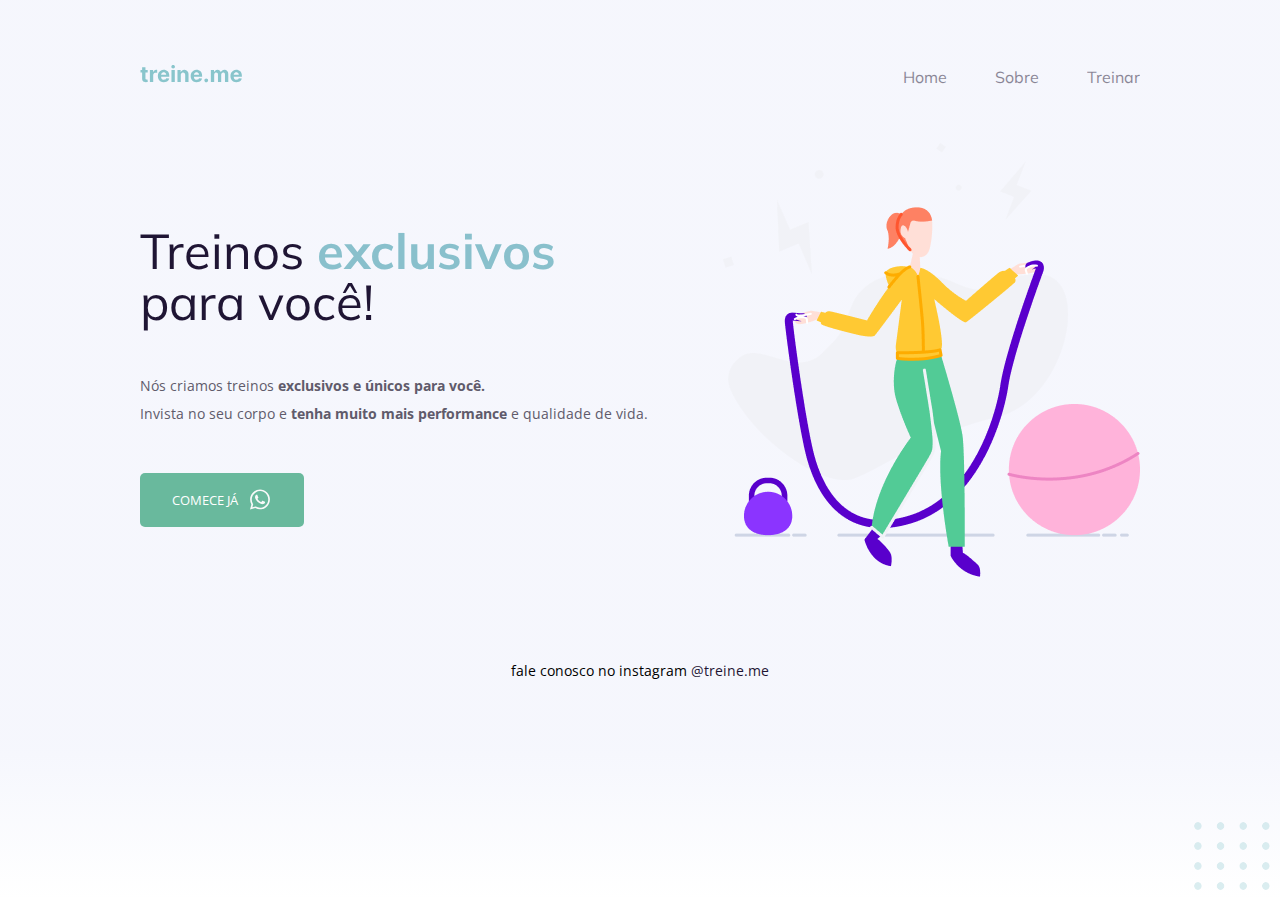
<file: desafio  01 - Fase 02/index.html>
<!DOCTYPE html>
<html lang="pt-br">
  <head>
    <link rel="preconnect" href="https://fonts.googleapis.com">
    <link rel="preconnect" href="https://fonts.gstatic.com" crossorigin>

    <meta charset="UTF-8" />
    <meta name="viewport" content="width=device-width, initial-scale=1.0" />
    <title>Treine me</title>

    <link href="https://fonts.googleapis.com/css2?family=Mulish:wght@400;700&family=Open+Sans:wght@400;700&display=swap" rel="stylesheet">

    <link rel="stylesheet" href="style.css">

  </head>
  <body>
    <div class="page">
      <nav>
          <a id="logo" href="#">
            <img src="images/logo.svg" alt="Treine.me" />
          </a>
          <ul>
            <li><a href="#">Home</a></li>
            <li><a href="#">Sobre</a></li>
            <li><a href="#">Treinar</a></li>
          </ul>
      </nav>
      
      <main>
          <section class="text">
            <h1>Treinos <span>exclusivos</span> para você!</h1>
      

            <p>
              Nós criamos treinos <strong>exclusivos e únicos para você.</strong></br>
              Invista no seu corpo e <strong>tenha muito mais performance</strong> e qualidade de vida.
            </p>
            <button>
              Comece já
              <img src="images/whats.svg" alt="Ícone do whatsapp">
                
            </button>
          </section>
          <img src="images/img.png" alt="Desenho de uma mulher pulando corta numa academia.">
      </main>

      <footer>
          fale conosco no instagram <a href="https://instagram.com/treineme" target="_blank">@treine.me</a>
      </footer>
    </div>

    <img id="balls" src="images/balls.svg" alt="Bolinhas decorativas verdes no canto inferior direito da página.">

  </body>
</html>
</file>
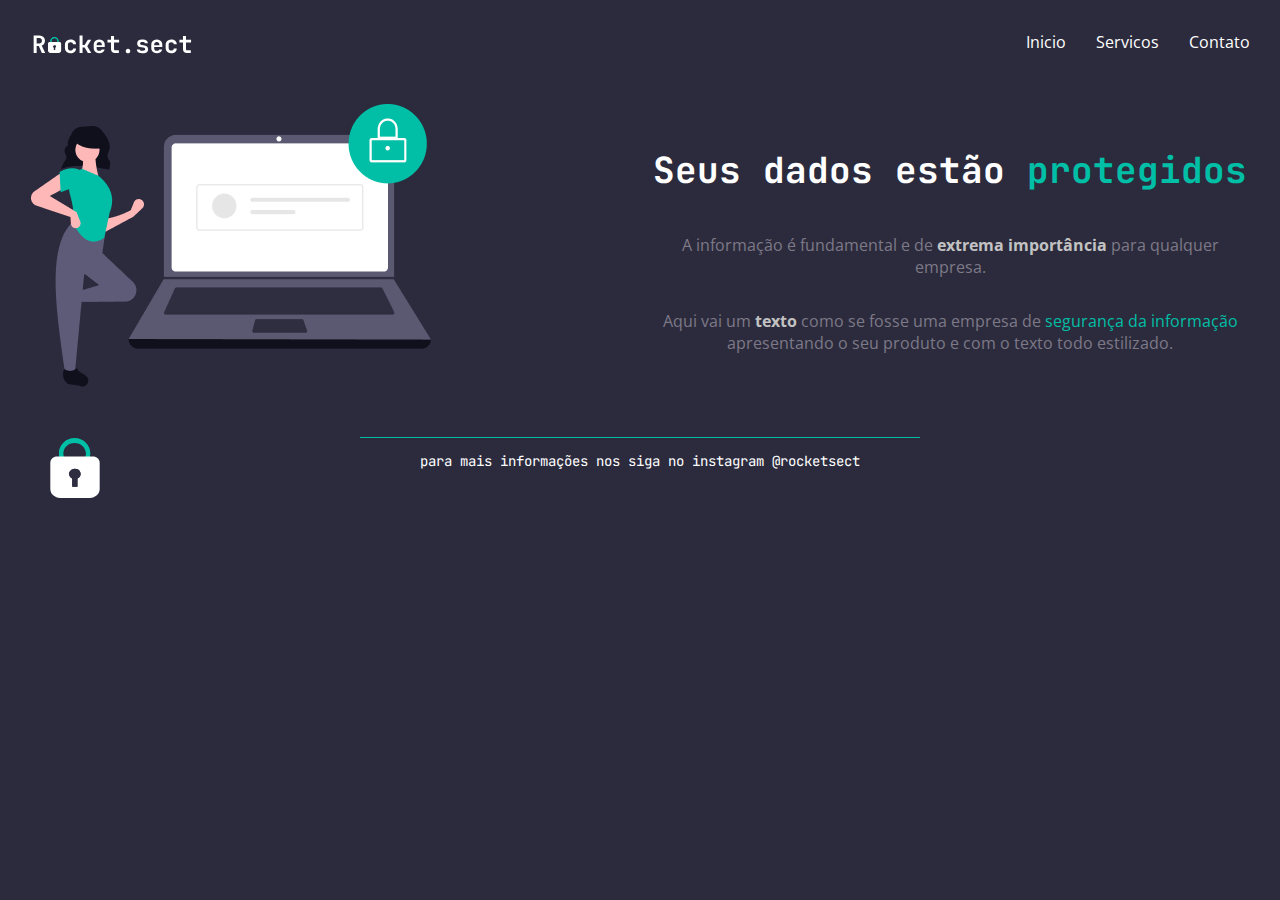
<file: Desafio-Avancado-fase02/index.html>
<!DOCTYPE html>
<html lang="pt-br">
<head>
    <meta charset="UTF-8">
    <meta name="viewport" content="width=device-width, initial-scale=1.0">
    <link rel="preconnect" href="https://fonts.googleapis.com">
    <link rel="preconnect" href="https://fonts.gstatic.com" crossorigin>
    <link href="https://fonts.googleapis.com/css2?family=JetBrains+Mono:ital,wght@0,100..800;1,100..800&family=Open+Sans:ital,wght@0,300..800;1,300..800&display=swap" rel="stylesheet">
    <title>Desafio Avancad</title>
    <link rel="stylesheet" href="style.css">
</head>
<body>
    <header>
        <img src="img/logo.svg" alt="Logo da empresa Rocker Sect">
        <nav>
            <a href="#">Inicio</a>
            <a href="#">Servicos</a>
            <a href="#">Contato</a>
        </nav>
    </header>
    <main>
        <img src="img/img1.png" alt="Imagem principal do site, pessoa ao lado do notebook com um cadeado fechado simbolo de seguranca" class="imgMain">
        <div class="texto">
            <h1>Seus dados estão <span>protegidos</span></h1>
            <p>
                A informação é fundamental e de <strong>extrema importância</strong> para qualquer empresa.
            </p>
            <p>
                Aqui vai um <strong>texto</strong> como se fosse uma empresa de <span>segurança da informação</span> apresentando o seu produto e com o texto todo estilizado.
            </p>
        </div>
    </main>
    <footer>
       <p>para mais informações nos siga no instagram <a href="www.instagram.com/reocketsect">@rocketsect</a></p>
       <img src="img/padlock-decoration.svg" alt="Logo final da pagina cadeado fechado" class="logoFinal">
    </footer>
   
    
</body>
</html>
</file>
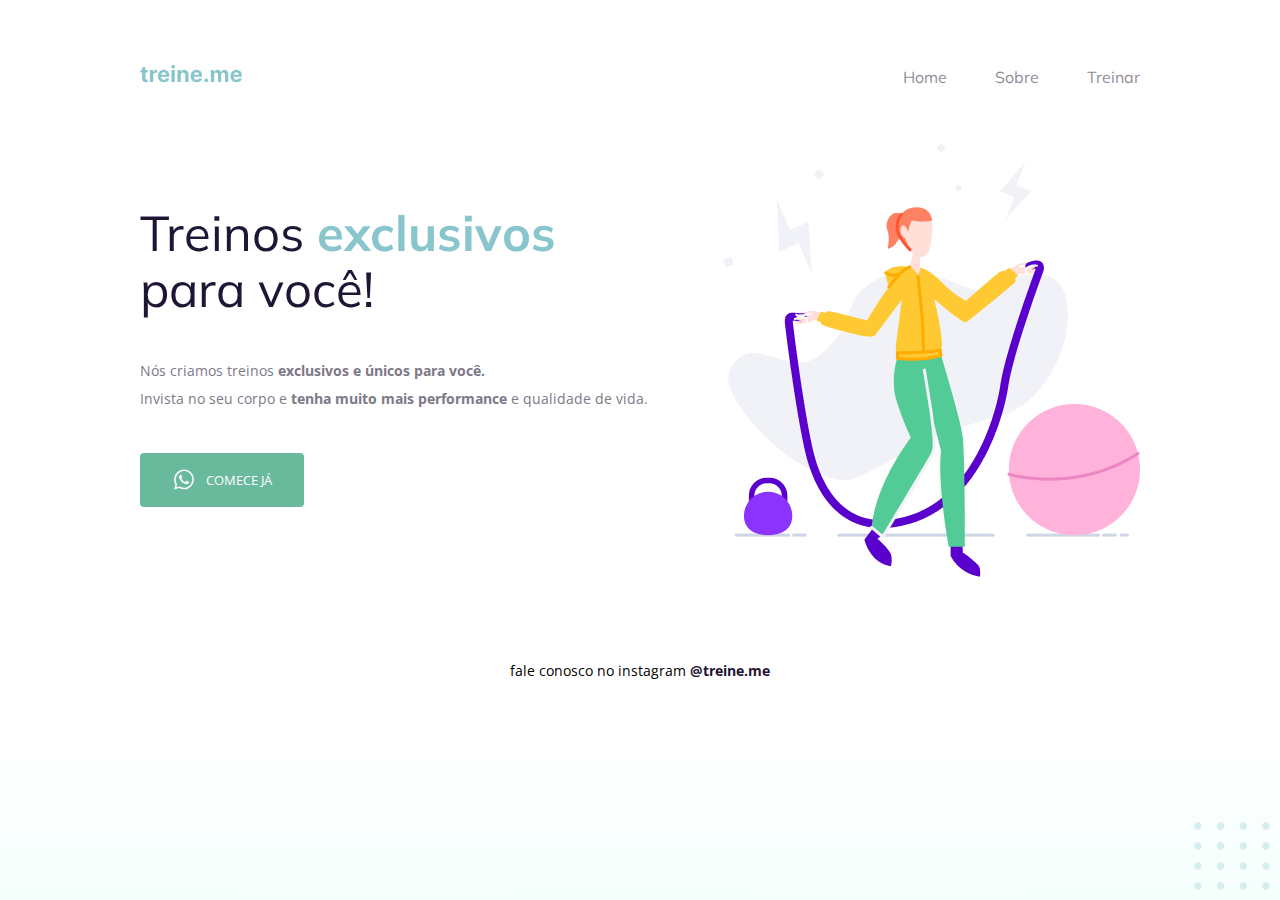
<file: Desafio_Intermediário_acessibilidade/index.html>
<!DOCTYPE html>
<html lang="pt-br">
  <head>
    <link rel="preconnect" href="https://fonts.googleapis.com">
    <link rel="preconnect" href="https://fonts.gstatic.com" crossorigin>

    <meta charset="UTF-8" />
    <meta name="viewport" content="width=device-width, initial-scale=1.0" />
    <title>Treine me</title>

    <link href="https://fonts.googleapis.com/css2?family=Mulish:wght@400;700&family=Open+Sans:wght@400;700&display=swap" rel="stylesheet">

    <link rel="stylesheet" href="style.css">

  </head>
  <body>
    <div class="page">
        <nav>
          <a id="logo" href="#">
            <img src="images/logo.svg" alt="Treine.me" />
          <ul class="list">
            <li class="item"><a href="#">Home</a></li>
            <li class="item"><a href="#">Sobre</a></li>
            <li class="item"><a href="#">Treinar</a></li>
          </ul>
        </nav>
    
      <main>
        <div>
          <h1 class="title">Treinos <span>exclusivos</span> para você!</h1>

          <p>
            Nós criamos treinos <strong>exclusivos e únicos para você.</strong></br>
            Invista no seu corpo e <strong>tenha muito mais performance</strong> e qualidade de vida.
          <p>

          <button>
              <img src="images/whats.svg" alt="Ícone do whatsapp">
              Comece já
          </buttonv>

        </div>

        <img src="images/img.png" alt="Desenho de uma mulher pulando corta numa academia.">
      </div>
      <footer>
          fale conosco no instagram <a href="https://instagram.com/treineme" target="_blank">@treine.me</a>
      </footer>
    </div>

    <img id="balls" src="images/balls.svg" alt="Bolinhas decorativas verdes no canto inferior direito da página.">

  </body>
</html>
</file>
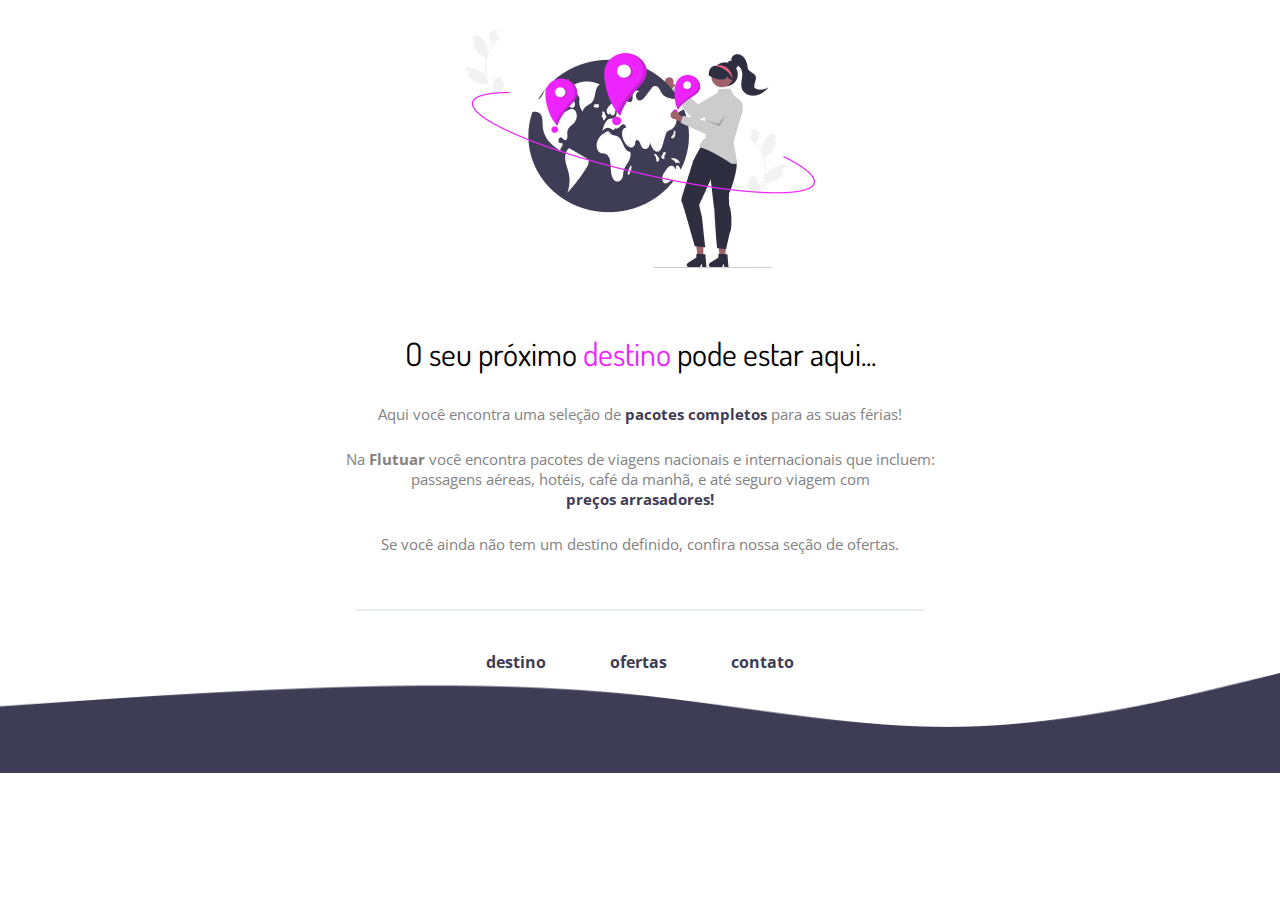
<file: projeto01-solo/index.html>
<!DOCTYPE html>
<html lang="pt-br">
<head>
    <meta charset="UTF-8">
    <meta name="viewport" content="width=device-width, initial-scale=1.0">
    <title>Proximo destino Rocketseat</title>
    <link rel="icon" type="image/x-icon" href="img/Favicon.svg" />
    <link rel="preconnect" href="https://fonts.googleapis.com">
    <link rel="preconnect" href="https://fonts.gstatic.com" crossorigin>
    <link href="https://fonts.googleapis.com/css2?family=Dosis:wght@200..800&family=Open+Sans:ital,wght@0,300..800;1,300..800&display=swap" rel="stylesheet">
    <link rel="stylesheet" href="style.css">
</head>
<body>
    <div>
        <img src="img/img1.png" alt="pessoa escolhendo destino no mundo" id="hero">

        <h1>
            O seu próximo <span>destino</span> pode estar aqui...
        </h1>
        <p>Aqui você encontra uma seleção de <strong>pacotes completos</strong> para as suas férias!</p>
        <p>Na <strong class="strongClaro">Flutuar</strong> você encontra pacotes de viagens nacionais e internacionais que incluem: passagens aéreas, hotéis, café da manhã, e até seguro viagem com </br><strong>preços arrasadores!</strong></p>
        <p>Se você ainda não tem um destino definido, confira nossa seção de ofertas.
        </p>
    </div>

    <div class="line"></div>


    <footer>
        <a href="destino.com">destino</a>
        <a href="ofertas.com">ofertas</a>
        <a href="contato.com">contato</a>
        <img src="img/Footer.png" alt="Footer cor Rocha da pagina">
        
    </footer>
</body>
</html>
</file>
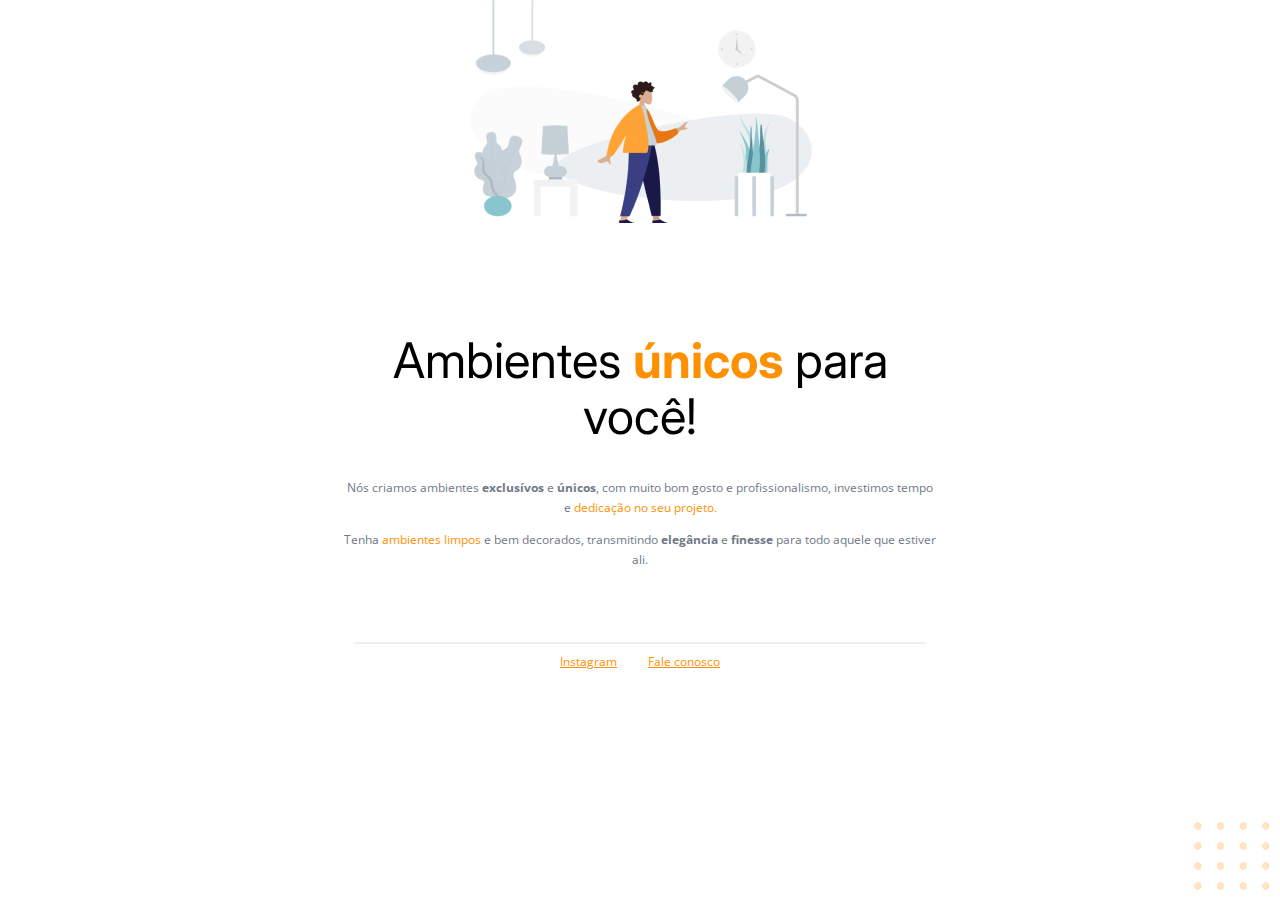
<file: projeto01/index.html>
<!DOCTYPE html>
<html lang="pt-br">
<head>
    <meta charset="UTF-8">
    <meta name="viewport" content="width=device-width, initial-scale=1.0">
    <title>Moveis Custon</title>
    <link rel="preconnect" href="https://fonts.googleapis.com">
    <link rel="preconnect" href="https://fonts.gstatic.com" crossorigin>
    <link href="https://fonts.googleapis.com/css2?family=Inter:wght@100..900&family=Open+Sans:ital,wght@0,300..800;1,300..800&display=swap" rel="stylesheet">

    <link rel="stylesheet" href="style.css">
</head>
<body>
    
    <div id="hero">
        <img src="img/img1.png" alt="img Hero, principal do site, pessoa no escritorio">
        <h1>Ambientes <span>únicos</span> para você!</h1>

        <p>Nós criamos ambientes <strong>exclusívos</strong> e <strong>únicos</strong>, com muito bom gosto e profissionalismo, investimos tempo e <span>dedicação no seu projeto.</span> </p>

        <p>Tenha <span>ambientes limpos</span> e bem decorados, transmitindo <strong>elegância</strong>  e <strong>finesse</strong> para todo aquele que estiver ali.</p>
    </div>
    <footer id="footer">
        <div id="line"></div>
            <a href="http://Instagram.com" target="_blank">Instagram</a>
            <a href="mailto:contato.bahiamobile@gmail.com">Fale conosco</a>
    </footer>
    <img src="img/ballsn.svg" alt="Balls img" id="balls">
</body>
</html>
</file>
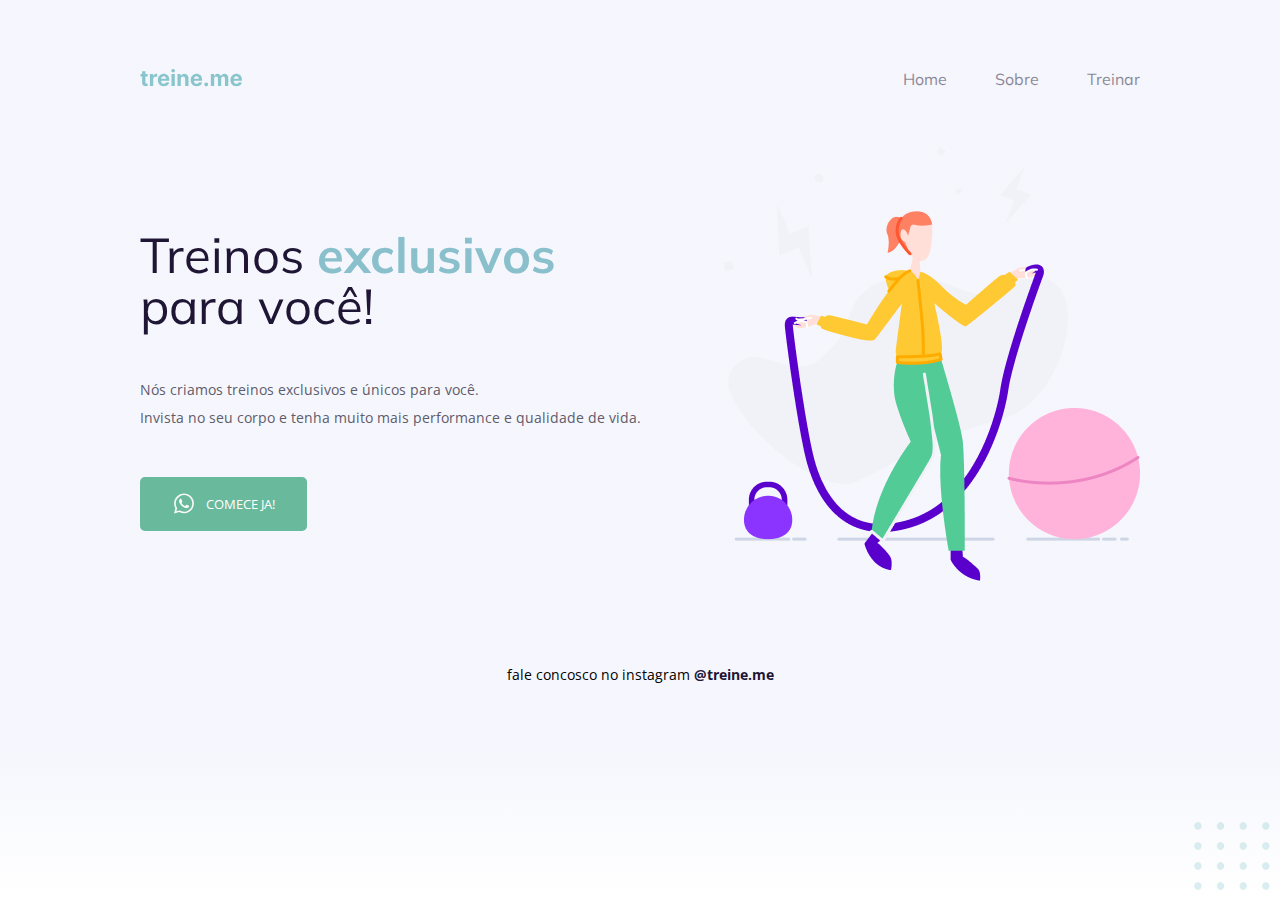
<file: projeto02/index.html>
<!DOCTYPE html>
<html lang="pt-br">
<head>
    <link rel="preconnect" href="https://fonts.googleapis.com">
    <link rel="preconnect" href="https://fonts.gstatic.com" crossorigin>
    <meta charset="UTF-8">
    <meta name="viewport" content="width=device-width, initial-scale=1.0">
    <title>projeto02</title>
    <link rel="stylesheet" href="style.css">    
    <link href="https://fonts.googleapis.com/css2?family=Mulish:ital,wght@0,200..1000;1,200..1000&family=Open+Sans:ital,wght@0,300..800;1,300..800&display=swap" rel="stylesheet">
</head>
<body>
    <div class="page">
        
           
            <nav>
                <a id="logo" href="#">
                    <img src="img/Logo.svg" alt="Logo Treine.me">
                </a>
                
                <ul>
                    <li>
                        <a href="#">Home</a>
                        
                    </li>
                    <li>
                        <a href="#">Sobre</a>
                          
                    </li>
                    <li>
                        <a href="#">Treinar</a>
                        
                    </li>
                </ul>
            </nav>


        <main>
            <section class="text">
                <h1>Treinos <span>exclusivos </span>para você!</h1>

                <p>Nós criamos treinos <span>exclusivos e únicos para você.</span></br>
                    Invista no seu corpo e <span>tenha muito mais performance</span> e qualidade de vida.
                </p>
                <button>
                    <img src="img/whatsapp 1.svg" alt="whatsapp logo">
                    Comece ja!
                </button>
            </section>
            <img src="img/fitness-jump.png" alt="pessoa fitnes pulando">
        </main> 
        
        <footer>
            <p>
                fale concosco no instagram   <a href="https://www.instagram.com/treineme" target="_blank"><strong>@treine.me </strong></a>
            </p>
            
        </footer> 
    </div>

    <img src="img/balls-decoration.svg" id="balls" alt="Bolas verdes inf direito na pagina">
  
</body>
</html>
</file>
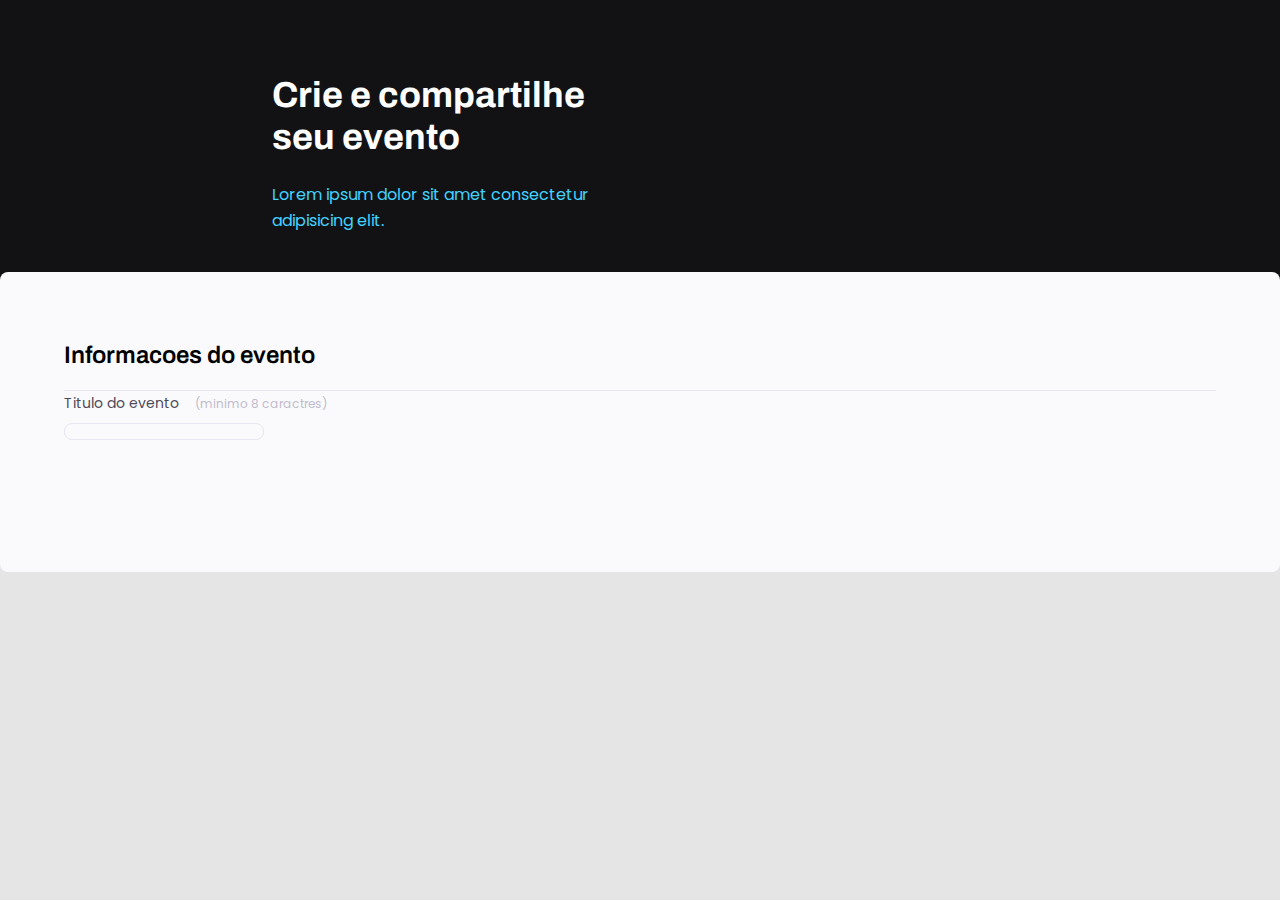
<file: projeto03/index.html>
<!DOCTYPE html>
<html lang="pt-br">
<head>
    <link rel="preconnect" href="https://fonts.googleapis.com">
    <link rel="preconnect" href="https://fonts.gstatic.com" crossorigin>
    <meta charset="UTF-8">
    <meta name="viewport" content="width=device-width, initial-scale=1.0">
    <title>iniciando imput</title>

    <link href="https://fonts.googleapis.com/css2?family=Archivo:ital,wght@0,100..900;1,100..900&family=Poppins:ital,wght@0,100;0,200;0,300;0,400;0,500;0,600;0,700;0,800;0,900;1,100;1,200;1,300;1,400;1,500;1,600;1,700;1,800;1,900&display=swap" rel="stylesheet">
    <link rel="stylesheet" href="style.css">

</head>
<body>
    <div class="page">
        <header>
            <h1>Crie e compartilhe seu evento</h1>
            <p>Lorem ipsum dolor sit amet consectetur adipisicing elit. </p>
        </header>
    </div>
    
    <form action="">
        <fieldset>
            <legend> Informacoes do evento </legend>
            <div class="input-wrapper">
                <label for="event-title">Titulo do evento <span>(minimo 8 caractres)</span> </label>
                <input type="text" id="event-title"/>

            </div>
        </fieldset>
    </form>
    
</body>
</html>
</file>
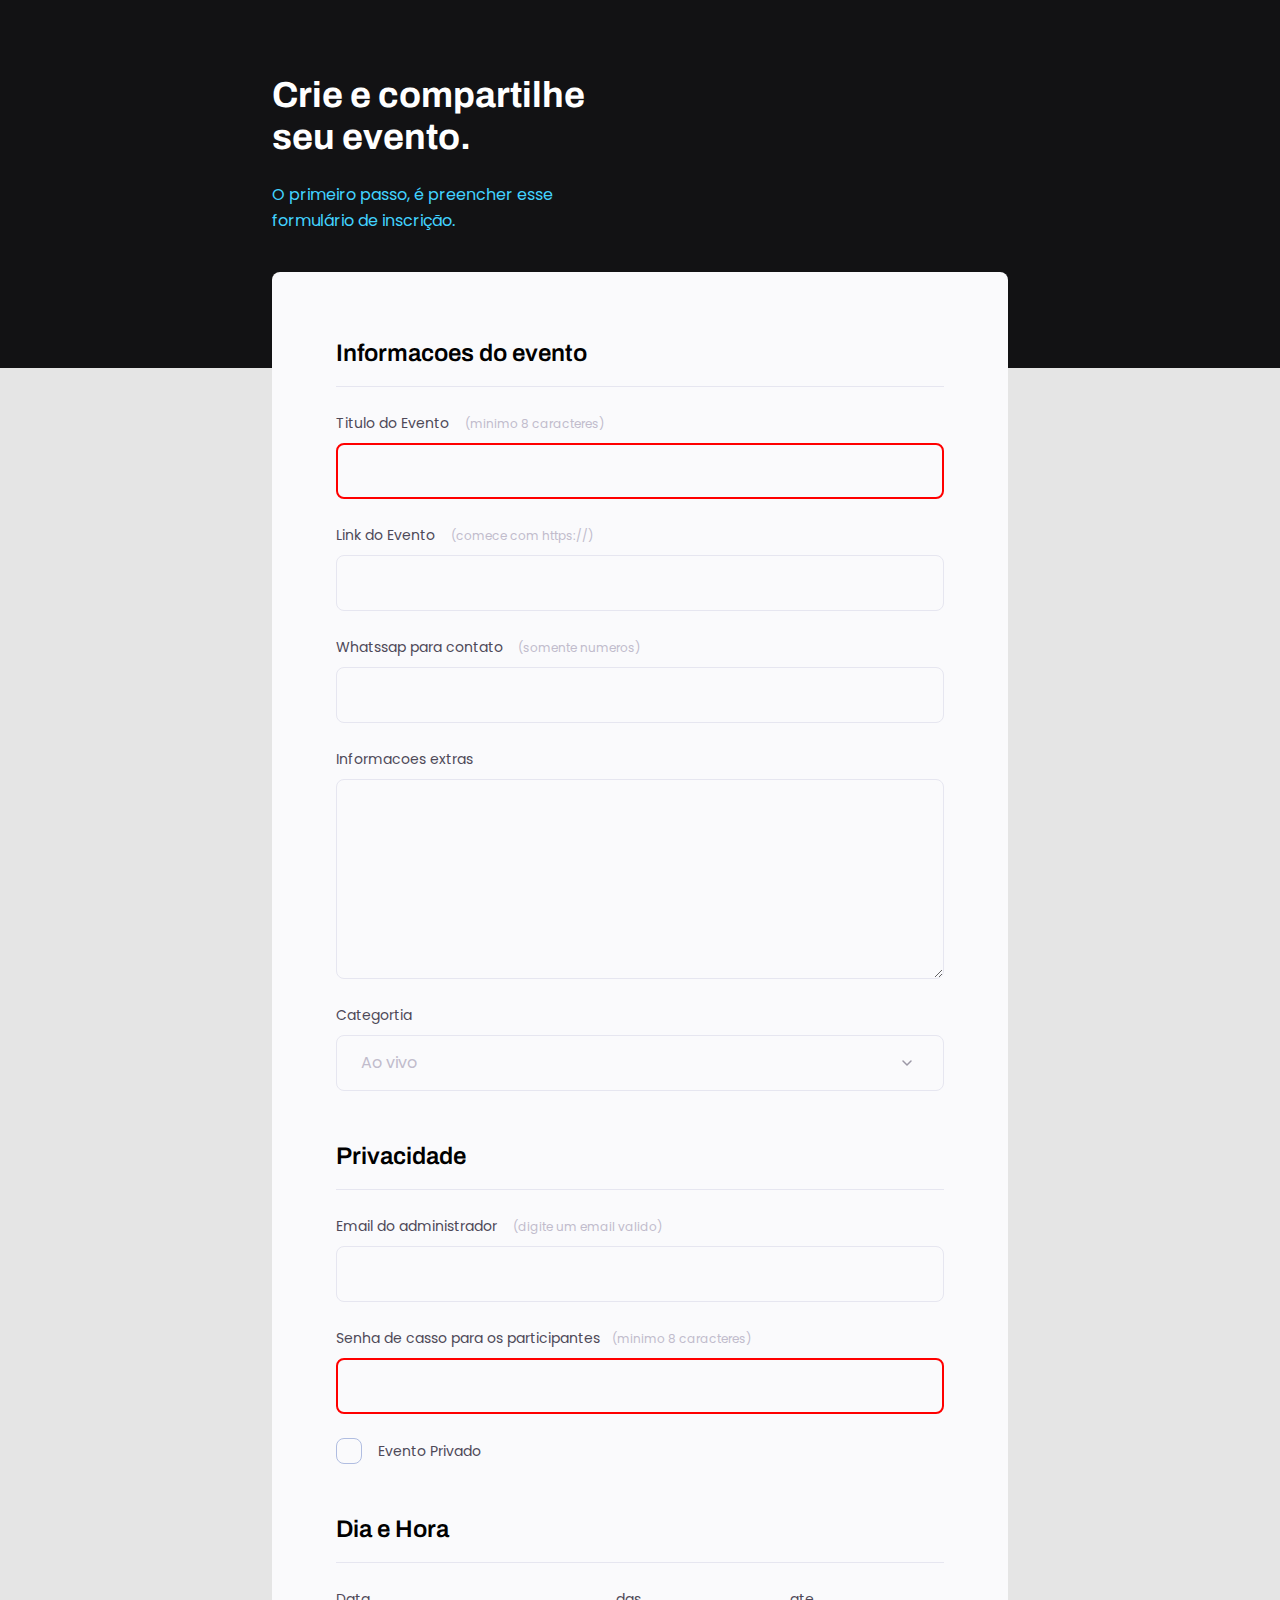
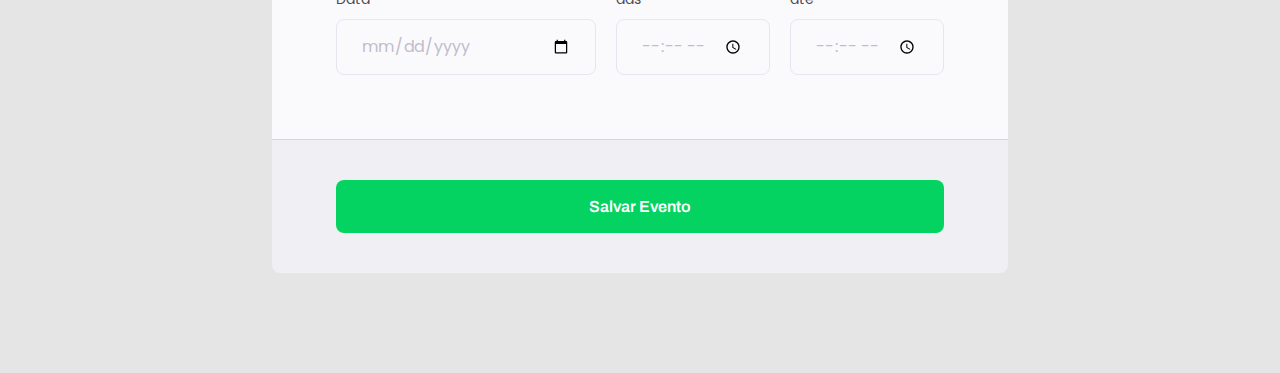
<file: projetoForm/index.html>
<!DOCTYPE html>
<html lang="pt-BR">
<head>
    <link rel="preconnect" href="https://fonts.googleapis.com">
    <link rel="preconnect" href="https://fonts.gstatic.com" crossorigin>
    <meta charset="UTF-8">
    <meta name="viewport" content="width=device-width, initial-scale=1.0">
    <title>Formularios</title>
    <link rel="stylesheet" href="style.css">
    <link href="https://fonts.googleapis.com/css2?family=Archivo:ital,wght@0,100..900;1,100..900&family=Poppins:ital,wght@0,100;0,200;0,300;0,400;0,500;0,600;0,700;0,800;0,900;1,100;1,200;1,300;1,400;1,500;1,600;1,700;1,800;1,900&display=swap" rel="stylesheet">
</head>
<body>
    <div class="page">
        <header>
            <h1>
                Crie e compartilhe seu evento.
            </h1>
            <p>
                O primeiro passo, é preencher esse formulário de inscrição.
            </p>
        </header> 
    
          
        <form id="my-form" action="">
            <fieldset>

                <div class="fieldset-wrapper">

                    <legend>Informacoes do evento</legend>
           

                    <div class="input-wrapper">
                        <label for="event-title">Titulo do Evento
                        <span> (minimo 8 caracteres)</span>  
                        </label>
                        <input type="text" id="event-title" required minlength="8"/>
    
                    </div>
    
                    <div class="input-wrapper">
                        <label for="event-link">Link do Evento <span> (comece com https://) </span>  
                        </label>
                        <input type="url" id="event-link" />
    
                    </div>

                    <div class="input-wrapper">
                        <label for="event-whatsapp">Whatssap para contato<span> (somente numeros) </span>  
                        </label>
                        <input type="number" id="event-whatsapp" />
    
                    </div>

                    <div class="input-wrapper">
                        <label for="event-infor">Informacoes extras  
                        </label>
                        <textarea id="event-infor"></textarea>
    
                    </div>

                    <div class="input-wrapper">
                        <label for="event-categoria">Categortia</label>
                        <select  id="event-categoria">
                            <option value="live">Ao vivo</option>
                            <option value="podcast">Podcast</option>
                            <option value="mentorship">Mentoria</option>
                        </select>
    
                    </div>
                </div>
                
               
            </fieldset>      

            <fieldset>

                <div class="fieldset-wrapper">

                    <legend>Privacidade</legend>
                    <div class="input-wrapper">
                        <label for="event-data">Email do administrador
                        <span> (digite um email valido) </span>  
                        </label>
                        <input type="data" id="event-data" />
    
                    </div>
                    <div class="input-wrapper">
                        <label for="event-password"> Senha de casso para os participantes<span>(minimo 8 caracteres) </span>  
                        </label>
                        <input type="password" id="event-password" required minlength="8" />
    
                    </div>
                    <div class="checkbox-wrapper">                      
                        <input type="checkbox" id="event-private" />
                        <label for="event-private"> Evento Privado  
                        </label>
                    </div>
                </div>
            </fieldset>
            <fieldset> 

                <div class="fieldset-wrapper">

                    <legend>Dia e Hora</legend>

                    <div class="col-3">

                        <div class="input-wrapper">
                            <label for="event-date">Data
                            </label>
                            <input type="date" id="event-date" />
        
                        </div>
                        
                        <div class="input-wrapper">
                            <label for="event-begin"> das 
                            </label>
                            <input type="time" id="event-begin" />
        
                        </div>

                        <div class="input-wrapper">
                            <label for="event-end"> ate </span>  
                            </label>
                            <input type="time" id="event-end" />
        
                        </div>

                    </div>
                   
                </div>
            </fieldset>

            
        </form>  
        <footer>
            <input form="my-form" type="submit" value="Salvar Evento" class="button">
        </footer>
        
        
    </div>  
   
</body>
</html>
</file>
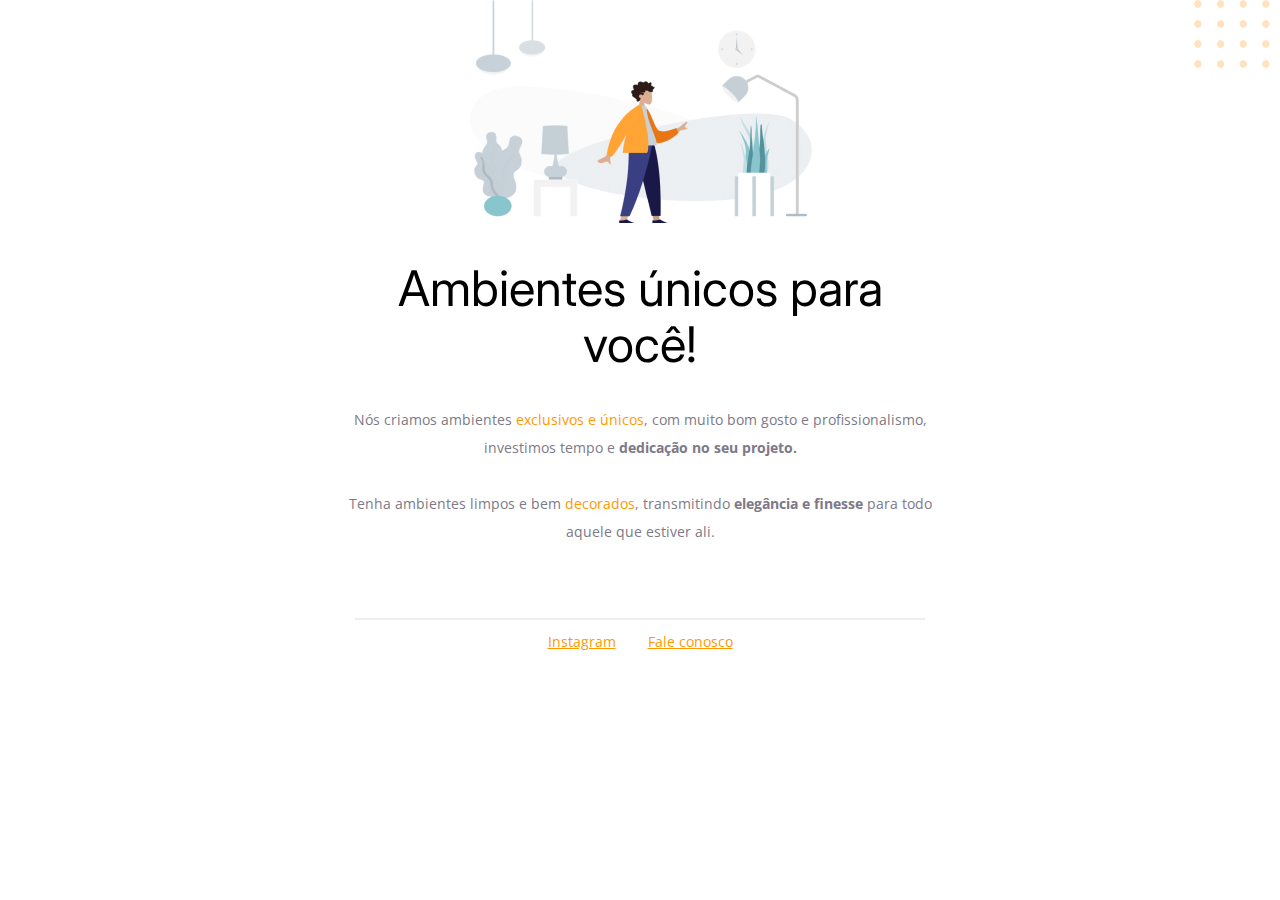
<file: desafio/Código do desafio - Fase 01/index.html>
<!-- Instrução que define o tipo do documento. -->
<!DOCTYPE html>
<html lang="pt-br">
  <!-- Tag <head> contém as instruções para a página -->
  <head>
    <link rel="preconnect" href="https://fonts.googleapis.com" />
    <link rel="preconnect" href="https://fonts.gstatic.com" crossorigin />
    <meta charset="UTF-8" />
    <meta name="viewport" content="width=device-width, initial-scale=1.0" />
    <title>Móveis customizados</title>

    <link
      href="https://fonts.googleapis.com/css2?family=Inter:wght@400;700&family=Open+Sans:wght@400;700&display=swap"
      rel="stylesheet"
    />

    <link rel="stylesheet" href="style.css" />
  </head>

  <!-- Tag <body> é o corpo do documento, onde tem as informações que serão mostradas. -->
  <body>
   
    <div id="hero">
      <img
      src="images/img1.jpg"
      alt="Desenho de uma pessoa vestindo uma camisa amarela em uma sala com Móveis"
    />
      
      <h1>Ambientes únicos para você!</h1>
      <p>
        Nós criamos ambientes <span>exclusivos e únicos</span>, com muito
        bom gosto e profissionalismo, investimos tempo e
        <strong>dedicação no seu projeto.</strong>

        <br />
        <br />
      
    Tenha ambientes limpos e bem <span>decorados</span>, transmitindo
    <strong>elegância e finesse</strong>
    para todo aquele que estiver ali.
      </p>
    </div>
    

    <div id="footer">
      <div class="line"></div>
      <a target="_blank" href="https://instagram.com/moveisparavoce"
        >Instagram</a
      >
      <a href="mailto:contato@moveisparavoce.com">Fale conosco</a>
    </div>


    <img
      id="balls"
      src="images/balls.svg"
      alt="Bolinhas alaranjadas no canto inferior direito da tela"
    />
  </body>
</html>
</file>
<file: desafio  01 - Fase 02/style.css>
body {
  margin: 0;
  font-family: 'Open Sans', 'sans-serif';
  background: linear-gradient(180deg, rgba(165, 176, 236, 0.105) 82.99%, rgba(2165, 176, 236, 0) 100% );

  min-height: 100vh;
}
a {
  text-decoration: none;
  color: #1F1534;
  
}
nav {
  display: flex;
  justify-content: space-between;
  align-items:  center;
  margin-bottom: 55px; 
}
main {
  display: flex;
  align-items: center;
  justify-content: space-between;
}
h1 {
  font-size: 49px;
  line-height: 51px;
  color: #1F1534 ;
  font-weight: normal;
  width: 490px;
}

h1, ul{
  font-family: 'Mulish', 'sans-serif';
}
ul li a{
  opacity: 0.5;
}
ul li a:hover {
  font-weight: bold;
  opacity: 1;
}

ul {
  list-style: none;
  margin: 0;
  display: flex;
  gap: 48px;
  padding: 0;
  
}
h1 span {
  color: #89C0CC;
  font-weight: bold;
}
section p {
  font-size: 14px;
  line-height: 28px;
  color: #605b6b;
  margin: 45px 0;
}


.page {
  width: 1000px;
  margin: 0 auto;
  padding-top: 65px;

}

button {
  color: white;
  text-transform: uppercase;
  font-family: 'Open Sans', 'sans-serif';

  display: flex;
  align-items: center;
  justify-content: center;
  
  background: #69B99D;    
  border: none;
  padding: 14px 32px 15px;
  gap: 10px;
  border-radius: 5px;

  cursor: pointer;

}
button:hover {
  background: #3a7862; 
  padding: 16px 35px 19px;
}

footer {
  font-size: 14px;
  line-height: 28px;
  text-align: center;
  margin-top: 80px;
}

#balls {
  position: fixed;
  bottom: 0;
  right: 0;
}
</file>
<file: Desafio-Avancado-fase02/style.css>
body {
    background-color: #2C2B3D;
    margin: 30px  30px 0px;
    
}
header {
    font-family: "Open Sans", sans-serif;
    display: flex;
    justify-content: space-between;
    align-items: center;  
    
   
}
nav {
    display: flex;
    gap:30px;
}
a {
    text-decoration: none;
    color: #fff;

}
main {
    display: flex;
    align-items: center;
    justify-content: space-between;
    margin: 50px 0;
    }
h1{
    font-family: "JetBrains Mono", sans-serif;
    font-size: 36px;
    color: #fff;
}
.texto {
    display: flex;
    flex-direction: column;
    flex-wrap: nowrap;
    align-content: center;
    justify-content: center;
    align-items: center;
    width: 600px;
    text-align: center;
 }
 .texto p {
    font-size: 16px;
    font-family: "Open Sans", sans-serif;
    color: #7D7987;
 }
 span{
    color: #00BFA6;
 }
 strong {
    color: #C2C2C2;
 }
 footer{
    display: flex;
    justify-content: space-around;
    font-family: "JetBrains Mono", sans-serif;
    color: #fff;
    font-size: 14px;
    width: 560px;
    border-top: 1px solid #00BFA6;
    margin: auto;
 }
 .logoFinal{
    width: 50px;
    height: 60px;
    position: fixed;
    left: 50px;
   
 }
</file>
<file: Desafio_Intermediário_acessibilidade/style.css>
body {
  margin: 0;

  font-family: "Open Sans", sans-serif;

  background: linear-gradient(180deg, rgb(227, 255, 248, 0) 82.08%, rgb(227, 255, 248, 0.38) 100%);

  min-height: 100vh;
}

.page {
  width: 1000px;
  margin: 0 auto;
  padding-top: 65px;
}

nav {
  display: flex;
  justify-content: space-between;
  align-items: center;
  margin-bottom: 55px;
}

ul {
  display: flex;
  gap: 48px;
  list-style: none;
  margin: 0;
  padding: 0;
}

a {
  color: #1f1534;
  text-decoration: none;
}

ul li a {
    opacity: 0.5;
}

ul li a:hover {
  font-weight: bold;
  opacity: 1;
}

ul,
h1 {
  font-family: "Mulish", sans-serif;
}

main {
  display: flex;
  align-items: center;
  justify-content: space-between;
}

h1 {
  font-size: 49px;
  line-height: 56px;
  color: #1f1534;

  font-weight: normal;

  width: 490px;
}

h1 span {
  color: #89c5cc;
  font-weight: bold;
}

p {
  font-size: 14px;
  line-height: 28px;
  color: #7d7987;

  margin: 40px 0;
}

button {
  color: white;
  text-transform: uppercase;
  font-family: "Open Sans", sans-serif;

  background: #69B99D;
  border: 0;
  padding: 14px 32px 15px;

  display: flex;
  align-items: center;
  justify-content: center;
  gap: 10px;

  border-radius: 4px;

  cursor: pointer;
}

footer {
  font-size: 14px;
  line-height: 28px;

  text-align: center;

  margin-top: 80px;
}

footer a {
  font-weight: bold;
}

#balls {
    position: fixed;
    bottom: 0;
    right: 0;
}
</file>
<file: projeto01-solo/style.css>
body{
    font-family: "Open Sans", sans-serif;
    text-align: center;
    margin: 0;
}

div{
    width: 626px;
    margin: auto;
}

h1{
    font-family: "Dosis", sans-serif;   
    font-size: 32px;
    line-height: 56px;
    font-weight: normal;

}
p{
    color: #828282;
    font-size: 15px;
    line-height: 20px;
    margin-bottom: 25px;
}

footer a{
    color: #3F3D56;
    text-decoration: none;
    margin: 30px;
    font-weight: bold;
}
footer img{
    position: relative;
    bottom: 0;
    left: 0;
    width: 100%;
    height:100px;
    margin: 0
}
span{
    color: #EE24FF;
}
strong{
    color: #3F3D56;
}
.strongClaro{
    color: #828282;
}
.line{
    width: 568px;
    height: 0;
    border: 1px #ECEFF2 solid;
    margin: 55px auto 40px;
}
#hero{
    width: 350px;
    margin: 30px auto 32px;
    
}
</file>
<file: projeto01/style.css>
body{
    font-family: "Open Sans", sans-serif;
    text-align: center;
    margin: 0;
}

h1{
    font-family: "Inter", sans-serif;   
    font-size: 49px;
    line-height: 56px;
    font-weight: normal;

}
h1 span{
    font-weight: bold;
    margin-bottom: 32px;
}


span, a{
    color: #ff9000;
}
p, footer{
    color: #707987;
    font-size: 12px;
    line-height: 20px;
}


footer{
    margin-bottom: 33px;
}
footer a + a{
    margin-left: 28px;
}
footer #line{
    width: 568px;
    height: 0;
    border: 1px #ECEFF2 solid;
    margin: 0 auto 8px;
}
#hero{
    width: 592px;
    margin: 0 auto 72px;
    
}
#hero img{
    margin-bottom: 72px;
}
#balls{
    position: fixed;
    bottom: 0;
    right: 0;
    
}
</file>
<file: projeto02/style.css>
body {
    margin: 0;
    font-family: 'Open Sans', 'sans-serif';
    background: linear-gradient(180deg, rgba(165, 176, 236, 0.105) 82.99%, rgba(2165, 176, 236, 0) 100% );

    min-height: 100vh;
}
a {
    text-decoration: none;
    color: #1F1534;
    
}
nav {
    display: flex;
    justify-content: space-between;
    align-items:  center;
    margin-bottom: 55px; 
}
main {
    display: flex;
    align-items: center;
    justify-content: space-between;
}
h1 {
    font-size: 49px;
    line-height: 51px;
    color: #1F1534 ;
    font-weight: normal;
    width: 490px;
}

h1, ul{
    font-family: 'Mulish', 'sans-serif';
}
ul li a{
    opacity: 0.5;
}
ul li a:hover {
    font-weight: bold;
    opacity: 1;
}

ul {
    list-style: none;
    margin: 0;
    display: flex;
    gap: 48px;
    padding: 0;
    
}
h1 span {
    color: #89C0CC;
    font-weight: bold;
}
section p {
    font-size: 14px;
    line-height: 28px;
    color: #605b6b;
    margin: 45px 0;
}


.page {
    width: 1000px;
    margin: 0 auto;
    padding-top: 65px;

}

button {
    color: white;
    text-transform: uppercase;
    font-family: 'Open Sans', 'sans-serif';

    display: flex;
    align-items: center;
    justify-content: center;
    
    background: #69B99D;    
    border: none;
    padding: 14px 32px 15px;
    gap: 10px;
    border-radius: 5px;

    cursor: pointer;

}
button:hover {
    background: #3a7862; 
    padding: 16px 35px 19px;
}

footer {
    font-size: 14px;
    line-height: 28px;
    text-align: center;
    margin-top: 80px;
}

#balls {
    position: fixed;
    bottom: 0;
    right: 0;
}
</file>
<file: projeto03/style.css>
* {
    box-sizing: border-box;
    margin: 0;
    padding: 0;
}

body{
    font-family: 'Poppins', sans-serif;
    background: #E5E5E5;
}
body::before{
    content: "";
    width: 100%;
    height: 368px;
    position: absolute;
    top: 0;
    left: 0;
    z-index: -1;
    background: #121214;
}
.page {
    width: 736px;
    margin: auto;
}
header {
    width: 319px;
    margin-top: 74px;
}
header h1{
    font-family: 'Archivo', sans-serif;
    font-weight: bold;
    font-size: 36px;
    line-height: 42px;
    color: white;
    margin-bottom: 24px;
    
}

header p {
    font-size: 16px;
    line-height: 26px;
    color: #42D3FF;

}
form {
    margin-top: 38px;
    background: #FAFAFC;
    min-height: 300px;
    border-radius: 8px;
    padding: 64px;
}
fieldset {
    border: none;

}
fieldset legend {
    font-family: 'Archivo', sans-serif;
    font-weight: 600;
    font-size: 24px;
    line-height: 38px;
    width: 100%;
    border-bottom: 1px solid #E6E6F0;
    padding-bottom: 16px;
}
.input-wrapper {
    display: flex;
    flex-direction: column;
}
.input-wrapper label
{
    
    font-size: 14px;
    line-height: 24px;
    color: #4E4958;
    margin-bottom: 8px;

}
.input-wrapper label span {
    margin-left: 12px;
    font-size: 12px;
    line-height: 20px;
    color: #C1BCCC;
}

.input-wrapper input{
    background: #FAFAFC;
    border: 1px solid #E6E6F0;
    border-radius: 8px;

    width: 200px;
}
</file>
<file: projetoForm/style.css>
/* Definindo as propriedades de margem, preenchimento e modelo de caixa para todos os elementos, ZERANDO O CSS */
* {
    margin: 0; /* Define a margem de todos os elementos como 0 para eliminar espaços em branco */
    padding: 0; /* Define o preenchimento de todos os elementos como 0 para eliminar espaços internos */
    box-sizing: border-box; /* Define o modelo de caixa como border-box para facilitar o dimensionamento */
}

/* Define a fonte para elementos de texto específicos */
body, input, select, textarea {
    font-family: 'Poppins', sans-serif; /* Define a fonte para esses elementos como 'Poppins' e fallback para sans-serif */
}

/* Define o plano de fundo para o corpo da página */
body {  
    background: #e5e5e5; /* Define o plano de fundo do corpo como uma cor cinza claro */
}

/* Cria um pseudo-elemento antes do conteúdo do corpo */
body::before {
    content: ''; /* Define o conteúdo do pseudo-elemento como vazio */
    width: 100%; /* Define a largura do pseudo-elemento como 100% da largura do corpo */
    height: 368px; /* Define a altura do pseudo-elemento como 368 pixels */
    background: #121214; /* Define o plano de fundo do pseudo-elemento como uma cor preta */
    position: absolute; /* Define a posição do pseudo-elemento como absoluta */
    top: 0; /* Posiciona o pseudo-elemento no topo do corpo */
    left: 0; /* Posiciona o pseudo-elemento à esquerda do corpo */
    z-index: -1; /* Define a camada z do pseudo-elemento para estar atrás do conteúdo do corpo */
    display: block; /* Define o pseudo-elemento como um bloco */
}
/* Define as propriedades para a classe .page */
.page {
    max-width: 736px; /* Define a largura máxima para a página como 736 pixels */
    margin: auto; /* Centraliza a página horizontalmente na tela */
}

/* Define as propriedades para o elemento <header> */
header {
    width: 319px; /* Define a largura do cabeçalho como 319 pixels */
    margin-top: 74px; /* Define a margem superior do cabeçalho como 74 pixels */
}

/* Define as propriedades para os títulos dentro do cabeçalho */
header h1 {
    font-family: 'Archivo', sans-serif; /* Define a fonte para o título como 'Archivo' e fallback para sans-serif */
    font-weight: bold; /* Define o peso da fonte como negrito */
    font-size: 36px; /* Define o tamanho da fonte como 36 pixels */
    line-height: 42px; /* Define a altura da linha como 42 pixels */
    color: white; /* Define a cor do texto como branco */
    margin-bottom: 24px; /* Define a margem inferior do título como 24 pixels */
}

/* Define as propriedades para os parágrafos dentro do cabeçalho */
header p {
    font-size: 16px; /* Define o tamanho da fonte do parágrafo como 16 pixels */
    line-height: 26px; /* Define a altura da linha do parágrafo como 26 pixels */
    color: #42d3ff; /* Define a cor do texto como azul claro (#42d3ff) */
}

/* Define as propriedades para o elemento <form> */
form {
    margin-top: 38px; /* Define a margem superior do formulário como 38 pixels */
    background: #fafafc; /* Define o plano de fundo do formulário como uma cor cinza claro (#fafafc) */
    min-height: 300px; /* Define a altura mínima do formulário como 300 pixels */
    border-radius: 8px 8px 0 0; /* Define os cantos arredondados para o topo esquerdo e direito do formulário */
    padding: 64px; /* Define o preenchimento interno do formulário como 64 pixels */
    display: flex; /* Define o layout do formulário como flexível */
    flex-direction: column; /* Define a direção principal do layout como coluna */
    gap: 48px; /* Define o espaçamento entre os elementos filhos do formulário como 48 pixels */
}

/* Define as propriedades para o elemento <fieldset> */
fieldset {
    border: none; /* Remove a borda padrão do campo do conjunto de campos */
}

/* Define as propriedades para o contêiner dos elementos do conjunto de campos */
.fieldset-wrapper {
    display: flex; /* Define o layout do contêiner como flexível */
    flex-direction: column; /* Define a direção principal do layout como coluna */
    gap: 24px; /* Define o espaçamento entre os elementos filhos do contêiner como 24 pixels */
}

/* Define as propriedades para a legenda dentro do elemento <fieldset> */
fieldset legend {
    font-family: 'Archivo', sans-serif; /* Define a fonte da legenda como 'Archivo' e fallback para sans-serif */
    font-style: normal; /* Define o estilo da fonte como normal */
    font-weight: 600; /* Define o peso da fonte como 600 (negrito) */
    font-size: 24px; /* Define o tamanho da fonte como 24 pixels */
    line-height: 34px; /* Define a altura da linha como 34 pixels */
    width: 100%; /* Define a largura da legenda como 100% */
    border-bottom: 1px solid #E6E6F0; /* Adiciona uma borda inferior de 1 pixel sólido com uma cor cinza claro (#E6E6F0) */
    padding-bottom: 16px; /* Adiciona preenchimento inferior de 16 pixels */
}

/* Define as propriedades para o contêiner dos campos de entrada */
.input-wrapper {
    display: flex; /* Define o layout do contêiner como flexível */
    flex-direction: column; /* Define a direção principal do layout como coluna */
}

/* Define as propriedades para as etiquetas dentro do contêiner dos campos de entrada e do contêiner dos campos de seleção */
.input-wrapper label,
.checkbox-wrapper label {
    font-size: 14px; /* Define o tamanho da fonte da etiqueta como 14 pixels */
    line-height: 24px; /* Define a altura da linha da etiqueta como 24 pixels */
    color: #4e4958; /* Define a cor do texto da etiqueta como um tom de cinza (#4e4958) */
    margin-bottom: 8px; /* Define a margem inferior da etiqueta como 8 pixels */
}

/* Define as propriedades para o texto dentro das etiquetas */
.input-wrapper label span {
    margin-left: 12px; /* Define a margem à esquerda do texto dentro da etiqueta como 12 pixels */
    font-size: 12px; /* Define o tamanho da fonte do texto dentro da etiqueta como 12 pixels */
    line-height: 20px; /* Define a altura da linha do texto dentro da etiqueta como 20 pixels */
    color: #c1bccc; /* Define a cor do texto dentro da etiqueta como um tom de cinza mais claro (#c1bccc) */
}
/* Define as propriedades para o texto dentro da etiqueta quando o cursor está sobre ele */
.input-wrapper label span:hover {
    color: #6a686e; /* Muda a cor do texto para um tom mais escuro de cinza (#6a686e) quando o cursor está sobre ele */
}

/* Define as propriedades para os campos de entrada, área de texto e seleção dentro do contêiner */
.input-wrapper input,
.input-wrapper textarea,
.input-wrapper select {
    background: #fafafc; /* Define o plano de fundo dos campos como uma cor cinza claro (#fafafc) */
    border: 1px solid #e6e6f0; /* Adiciona uma borda de 1 pixel sólido com uma cor cinza claro (#e6e6f0) */
    border-radius: 8px; /* Define o raio da borda dos campos como 8 pixels */
    height: 56px; /* Define a altura dos campos como 56 pixels */
    padding: 0 24px; /* Adiciona preenchimento interno de 0 no topo e na base, e 24 pixels nas laterais */
    font-size: 16px; /* Define o tamanho da fonte dos campos como 16 pixels */
    line-height: 26px; /* Define a altura da linha dos campos como 26 pixels */
    color: #c1bccc; /* Define a cor do texto dos campos como um tom de cinza mais claro (#c1bccc) */
}

/* Define as propriedades específicas para a área de texto dentro do contêiner */
.input-wrapper textarea {
    padding: 0; /* Remove o preenchimento interno da área de texto */
    height: 200px; /* Define a altura da área de texto como 200 pixels */
}

/* Define as propriedades específicas para o campo de seleção dentro do contêiner */
.input-wrapper select {
    appearance: none; /* Remove o estilo padrão do campo de seleção */
    -moz-appearance: none;
    -webkit-appearance: none;
    -ms-appearance: none;
    background-image: url("data:image/svg+xml,%3Csvg width='24' height='24' viewBox='0 0 24 24' fill='none' xmlns='http://www.w3.org/2000/svg'%3E%3Cg clip-path='url(%23clip0_1_54)'%3E%3Cpath d='M8 10L12 14L16 10' stroke='%239C98A6' stroke-width='1.5' stroke-linecap='round' stroke-linejoin='round'/%3E%3C/g%3E%3Cdefs%3E%3CclipPath id='clip0_1_54'%3E%3Crect width='24' height='24' fill='white'/%3E%3C/clipPath%3E%3C/defs%3E%3C/svg%3E%0A"); /* Adiciona uma seta personalizada como imagem de fundo */
    background-repeat: no-repeat; /* Evita que a imagem de fundo seja repetida */
    background-position: right 24px top 50%; /* Posiciona a imagem de fundo à direita e verticalmente centralizada */
}

/* Define as propriedades para um layout de coluna com espaçamento entre os elementos */
.col-3 {
    display: flex; /* Define o layout como flexível */
    gap: 20px; /* Define o espaçamento entre os elementos como 20 pixels */
}

/* Define as propriedades para o primeiro filho do layout de coluna */
.col-3 > div:nth-child(1) {
    width: 100%; /* Define a largura do primeiro filho como 100% */
}

/* Define as propriedades para o contêiner dos campos de seleção */
.checkbox-wrapper {
    position: relative; /* Define a posição como relativa para permitir o posicionamento absoluto dos elementos filhos */
}

/* Define as propriedades para o contêiner dos campos de seleção */
.checkbox-wrapper label {
    display: flex; /* Define o layout do rótulo como flexível */
    align-items: center; /* Alinha verticalmente os elementos filhos ao centro */
    gap: 16px; /* Define o espaçamento entre os elementos filhos como 16 pixels */
    margin: 0; /* Remove as margens padrão */
}

/* Define as propriedades para os campos de entrada de seleção */
.checkbox-wrapper input {
    position: absolute; /* Define a posição absoluta para permitir um rótulo personalizado */
    width: 24px; /* Define a largura do campo de entrada como 24 pixels */
    height: 24px; /* Define a altura do campo de entrada como 24 pixels */
    opacity: 0; /* Torna o campo de entrada invisível */
}

/* Define as propriedades para o pseudo-elemento do rótulo */
.checkbox-wrapper label::before {
    content: ''; /* Adiciona um conteúdo vazio ao pseudo-elemento */
    width: 24px; /* Define a largura do pseudo-elemento como 24 pixels */
    height: 24px; /* Define a altura do pseudo-elemento como 24 pixels */
    border: 1px solid #b0bde1; /* Adiciona uma borda de 1 pixel sólido com uma cor azul claro (#b0bde1) */
    border-radius: 8px; /* Define o raio da borda do pseudo-elemento como 8 pixels */
}

/* Define as propriedades para o pseudo-elemento do rótulo quando o campo de entrada está marcado */
.checkbox-wrapper input:checked + label::before {
    background-image: url("data:image/svg+xml,%3Csvg width='18' height='14' viewBox='0 0 18 14' fill='none' xmlns='http://www.w3.org/2000/svg'%3E%3Cpath d='M6 11.17L1.83 7L0.410004 8.41L6 14L18 2L16.59 0.589996L6 11.17Z' fill='%2342D3FF'/%3E%3C/svg%3E%0A"); /* Adiciona uma imagem de marca de seleção SVG quando o campo de entrada está marcado */
    background-repeat: no-repeat; /* Evita a repetição da imagem de fundo */
    background-position: center; /* Centraliza a imagem de fundo */
}

/* Define as propriedades para o pseudo-elemento do rótulo quando o campo de entrada está focado */
.checkbox-wrapper input:focus + label::before {
    outline: 2px solid black; /* Adiciona um contorno preto de 2 pixels ao redor do pseudo-elemento quando o campo de entrada está focado */
}

/* Define as propriedades para o elemento <footer> */
footer {
    background: #F0F0F4; /* Define o plano de fundo do rodapé como uma cor cinza claro (#F0F0F4) */
    height: 134px; /* Define a altura do rodapé como 134 pixels */
    display: flex; /* Define o layout do rodapé como flexível */
    flex-direction: column; /* Define a direção principal do layout como coluna */
    padding: 40px 64px; /* Adiciona preenchimento interno de 40 pixels no topo e na base, e 64 pixels nas laterais */
    margin-bottom: 100px; /* Define a margem inferior do rodapé como 100 pixels */
    border-top: 1px solid #d6d6d6; /* Cria um linha superior */
    border-radius: 0 0 8px 8px; /* Define os cantos arredondados para o lado esquerdo e direito do formulário nas bordas inferiores */
}

/* Define as propriedades para o botão dentro do rodapé */
footer .button {
    height: 56px; /* Define a altura do botão como 56 pixels */
    background:#04d361; /* Define a cor do botao, na cor verde*/
    border-radius: 8px; /* Define os cantos arredondados */
    font-family: 'Archivo'; /*Define a fonte do bottom */
    font-weight: 600; /* Define o peso da fonte como 600 (negrito) */
    font-size: 16px; /* Define o tamanho da fonte como 16 pixels */
    line-height: 26px; /* Define a altura da linha como 26 pixels */
    border: 0;
    color: white;
}

/* Define as propriedades para o texto dentro da etiqueta quando o cursor está sobre ele */
footer .button:hover{
    background:#02642e; /* Define a cor do botao, na cor verde*/
    font-size: 18px; /* Define o tamanho da fonte como 16 pixels */
}

input:invalid{
    border: solid 2px red;
}
</file>
<file: desafio/Código do desafio - Fase 01/style.css>
body {
  font-family: "Open Sans", sans-serif;
  text-align: center;
  margin: 0;
}

#hero {
    width: 592px;
    margin: 0 auto 72px;
}

#heor img {
    margin-bottom: 32px;
}

h1 {
  font-family: "Inter", sans-serif;
  font-size: 49px;
  line-height: 56px;
  font-weight: normal;
}

h1 span {
  font-weight: bold;
  margin-bottom: 32px;
}

span, a {
  color: #ff9900;
}

p, #footer {
  color: #7d7987;
  font-size: 14px;
  line-height: 28px;
}

#footer a + a {
    margin-left: 28px;
}

.line {
    width: 568px;
    height: 0;
    margin: 0 auto 8px;
    border: 1px solid #ECEFF2;
}

#balls {
    position: fixed;
    top: 0;
    right: 0;
}
</file>
